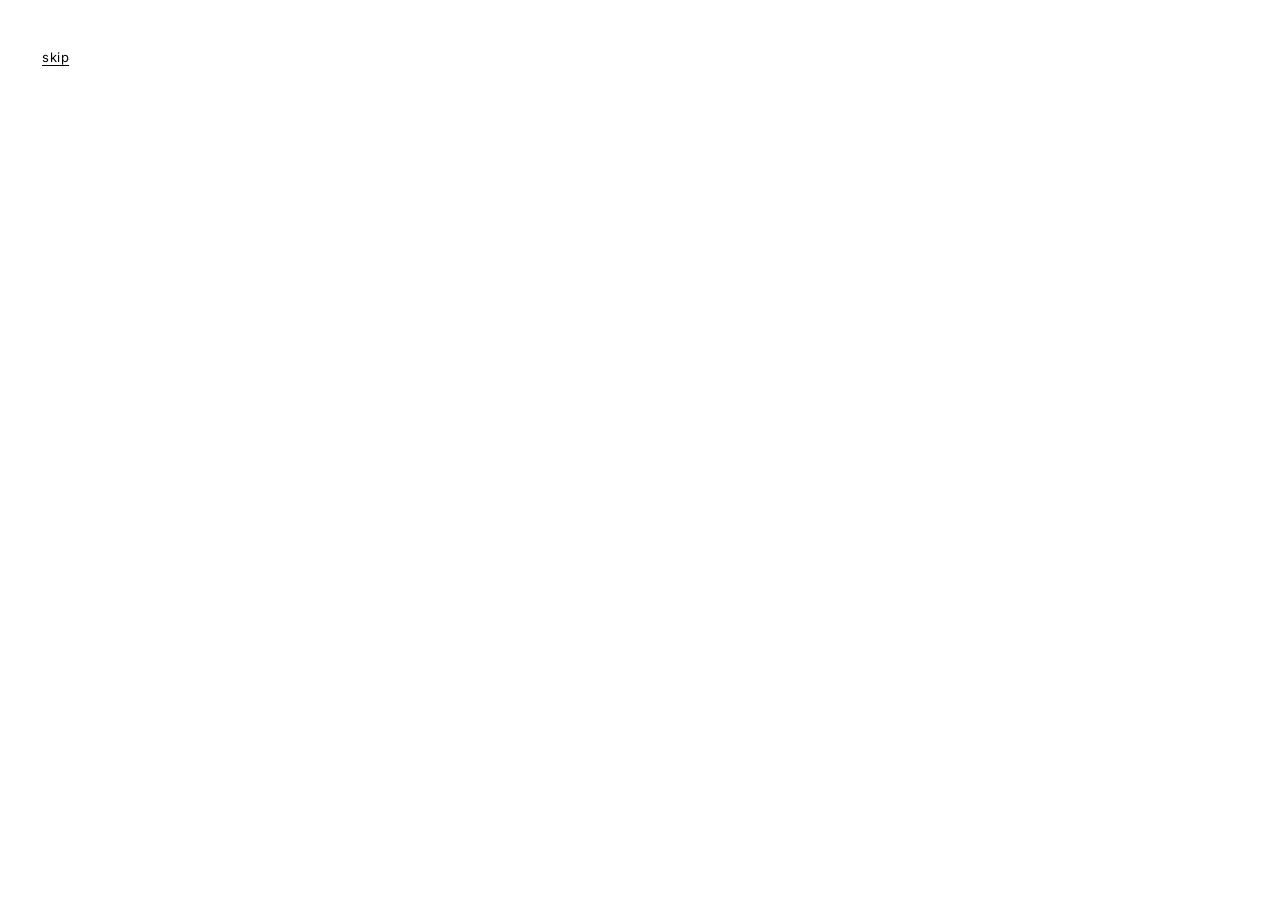
<file: index.html>
<!DOCTYPE html>
<html lang="ja">
<head>
  <meta charset="UTF-8">
  <meta name="viewport" content="width=device-width, initial-scale=1.0">
  <title>倫理　考査対策</title>
  <link rel="preconnect" href="https://fonts.googleapis.com">
  <link rel="preconnect" href="https://fonts.gstatic.com" crossorigin>
  <link href="https://fonts.googleapis.com/css2?family=BIZ+UDPGothic&family=Inter:wght@400;500&display=swap" rel="stylesheet">
  <link rel="stylesheet" href="css/style.css">
  <link rel="stylesheet" href="css/intro.css">
  <script>
    try {
      if (!sessionStorage.getItem("ethics-intro-seen")) {
        sessionStorage.setItem("ethics-intro-seen", "1");
        document.documentElement.classList.add("is-intro");
      }
    } catch (e) {}
  </script>
</head>
<body>
  <div class="intro" id="intro">
    <button type="button" class="intro-skip" id="intro-skip">skip</button>
    <canvas class="intro-clouds" id="intro-clouds" aria-hidden="true"></canvas>
    <div class="intro-line" aria-hidden="true">
      <span class="intro-glyph" id="intro-glyph"></span>
      <span class="intro-caret" id="intro-caret"></span>
    </div>
  </div>
  <div class="shell">
    <div class="bar">
      <a class="home g-logo-reveal" href="./" aria-label="最初の画面へ" data-page-transition="off">
        <img src="img/home.png" alt="" width="30" height="30">
      </a>
    </div>

    <main class="page">
      <header class="hero hero-home inner">
        <h1 class="g-clip-reveal">倫理　考査対策</h1>
      </header>

      <nav aria-label="考査">
        <ul class="nav-list">
          <li>
            <a
              class="nav-link inner"
              href="zenki-kimatu/"
              data-page-transition-mode="delayed"
              data-page-transition-before-exit="550"
              data-page-transition-after-exit="550"
            >
              <span class="nav-index g-clip-reveal">01</span>
              <span class="nav-name g-clip-reveal">前期期末考査</span>
            </a>
          </li>
          <li>
            <span class="nav-link inner is-disabled" aria-disabled="true">
              <span class="nav-index g-clip-reveal">02</span>
              <span class="nav-name g-clip-reveal">後期中間考査</span>
              <span class="nav-status g-clip-reveal">準備中</span>
            </span>
          </li>
          <li>
            <span class="nav-link inner is-disabled" aria-disabled="true">
              <span class="nav-index g-clip-reveal">03</span>
              <span class="nav-name g-clip-reveal">後期期末考査</span>
              <span class="nav-status g-clip-reveal">準備中</span>
            </span>
          </li>
        </ul>
      </nav>
    </main>
  </div>

  <script src="js/page-transition.js"></script>
  <script src="js/intro.js"></script>
</body>
</html>
</file>
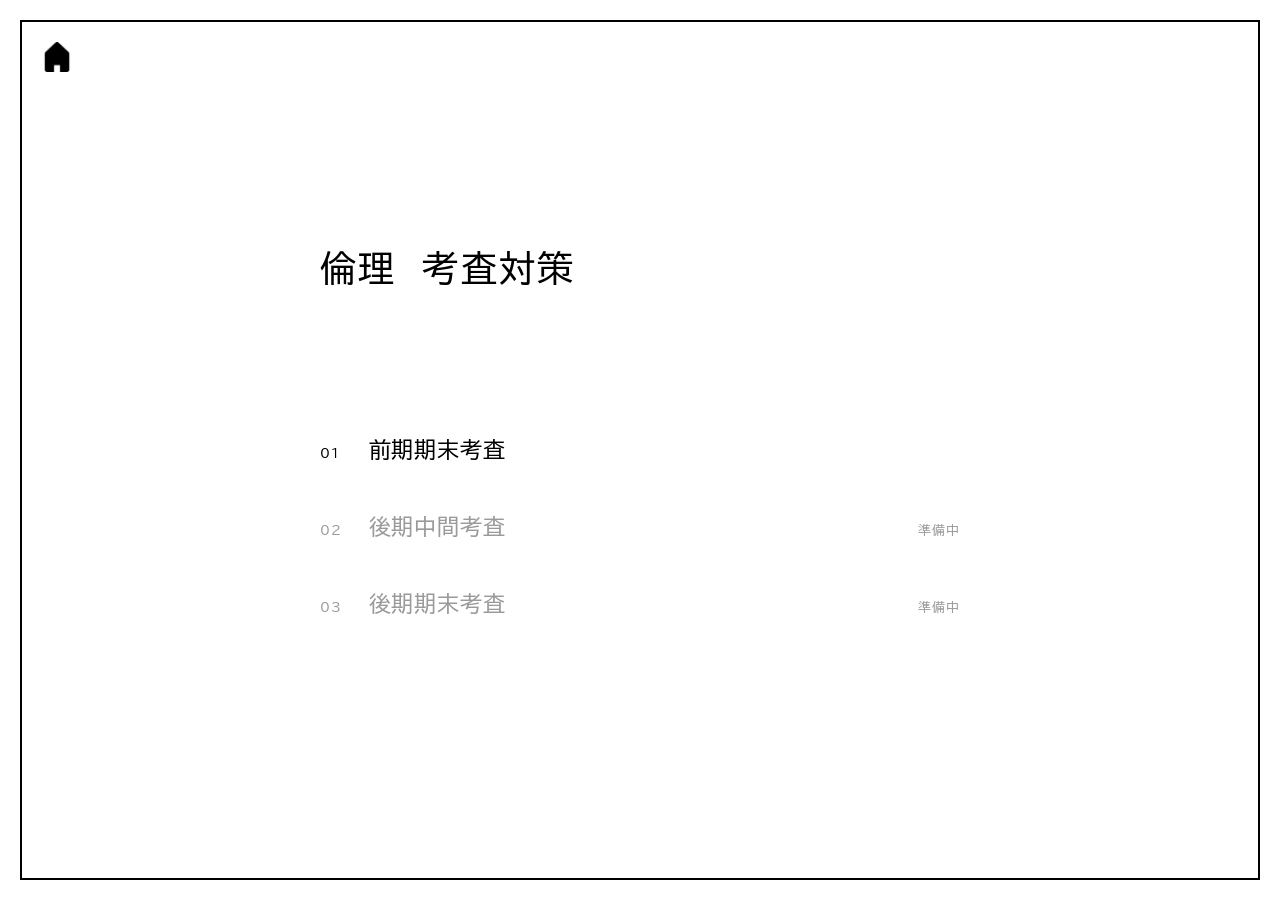
<file: legacy/index.html>
<!DOCTYPE html>
<html lang="ja">
<head>
  <meta charset="UTF-8">
  <meta name="viewport" content="width=device-width, initial-scale=1.0">
  <title>倫理　考査対策</title>
  <link rel="preconnect" href="https://fonts.googleapis.com">
  <link rel="preconnect" href="https://fonts.gstatic.com" crossorigin>
  <link href="https://fonts.googleapis.com/css2?family=BIZ+UDPGothic&display=swap" rel="stylesheet">
  <link rel="stylesheet" href="css/style.css">
</head>
<body>
  <div class="shell">
    <div class="bar">
      <a class="home" href="./" aria-label="最初の画面へ">
        <img src="img/home.png" alt="" width="30" height="30">
      </a>
    </div>

    <main class="page">
      <header class="hero hero-home inner">
        <h1>倫理　考査対策</h1>
      </header>

      <nav aria-label="考査">
        <ul class="nav-list">
          <li>
            <a class="nav-link inner" href="zenki-kimatu/">
              <span class="nav-index">01</span>
              <span class="nav-name">前期期末考査</span>
            </a>
          </li>
          <li>
            <span class="nav-link inner is-disabled" aria-disabled="true">
              <span class="nav-index">02</span>
              <span class="nav-name">後期中間考査</span>
              <span class="nav-status">準備中</span>
            </span>
          </li>
          <li>
            <span class="nav-link inner is-disabled" aria-disabled="true">
              <span class="nav-index">03</span>
              <span class="nav-name">後期期末考査</span>
              <span class="nav-status">準備中</span>
            </span>
          </li>
        </ul>
      </nav>
    </main>
  </div>
</body>
</html>
</file>
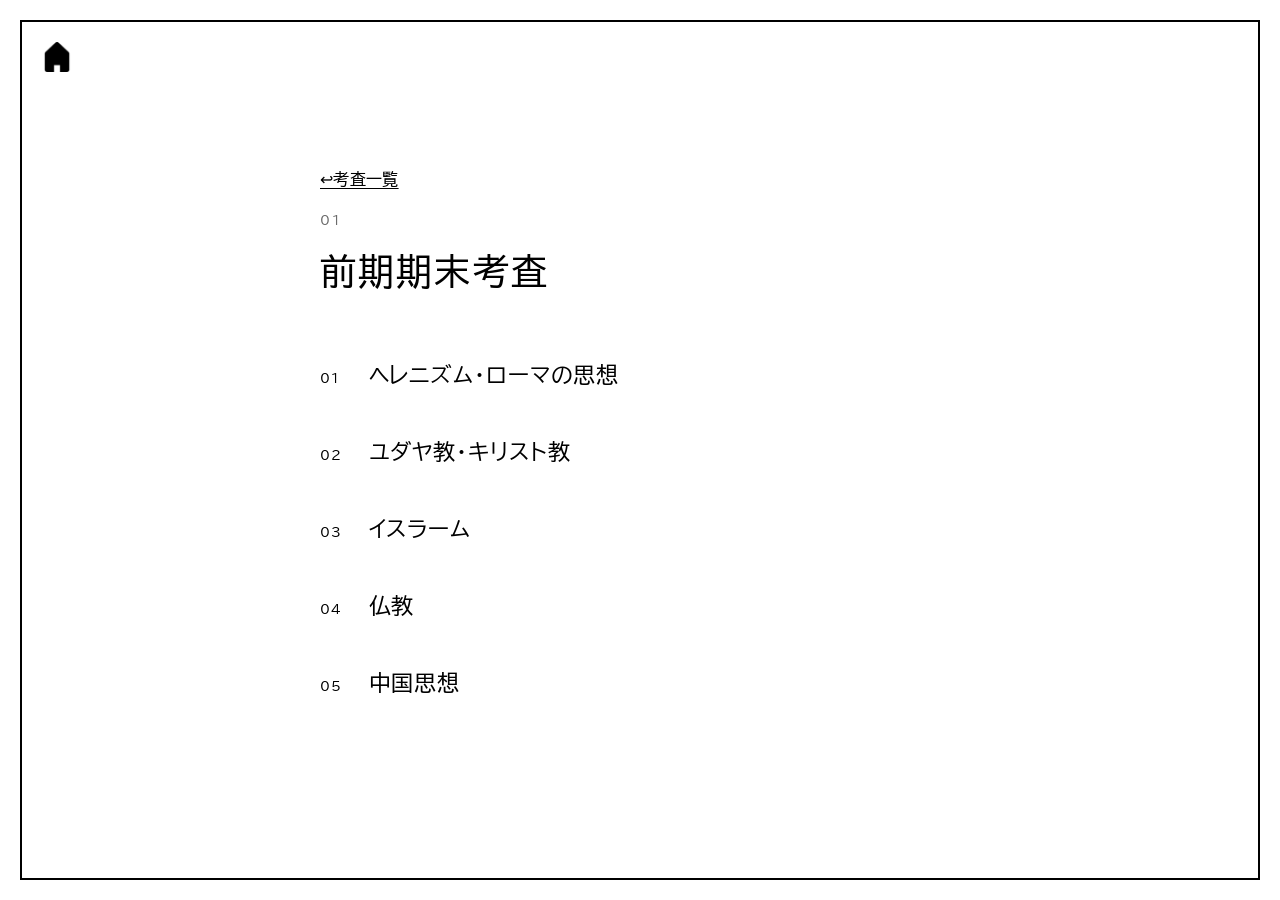
<file: zenki-kimatu/index.html>
<!DOCTYPE html>
<html lang="ja">
<head>
  <meta charset="UTF-8">
  <meta name="viewport" content="width=device-width, initial-scale=1.0">
  <title>前期期末考査　|　倫理　考査対策</title>
  <link rel="preconnect" href="https://fonts.googleapis.com">
  <link rel="preconnect" href="https://fonts.gstatic.com" crossorigin>
  <link href="https://fonts.googleapis.com/css2?family=BIZ+UDPGothic&family=Inter:wght@400;500&display=swap" rel="stylesheet">
  <link rel="stylesheet" href="../css/style.css">
</head>
<body>
  <div class="shell">
    <div class="bar">
      <a class="home g-logo-reveal" href="../index.html" aria-label="最初の画面へ" data-page-transition="off">
        <img src="../img/home.png" alt="" width="30" height="30">
      </a>
    </div>

    <main class="page">
      <header class="hero inner">
        <a class="back g-clip-reveal" href="../index.html" data-page-transition-mode="standard">↩︎考査一覧</a>
        <p class="kicker g-clip-reveal">01</p>
        <h1 class="g-clip-reveal">前期期末考査</h1>
      </header>

      <nav aria-label="単元">
        <ul class="nav-list">
          <li>
            <a
              class="nav-link inner"
              href="quiz.html?unit=hellenism"
              data-page-transition-mode="delayed"
              data-page-transition-before-exit="550"
              data-page-transition-after-exit="550"
            >
              <span class="nav-index g-clip-reveal">01</span>
              <span class="nav-name g-clip-reveal">ヘレニズム・ローマの思想</span>
            </a>
          </li>
          <li>
            <a
              class="nav-link inner"
              href="quiz.html?unit=judaism-christianity"
              data-page-transition-mode="delayed"
              data-page-transition-before-exit="550"
              data-page-transition-after-exit="550"
            >
              <span class="nav-index g-clip-reveal">02</span>
              <span class="nav-name g-clip-reveal">ユダヤ教・キリスト教</span>
            </a>
          </li>
          <li>
            <a
              class="nav-link inner"
              href="quiz.html?unit=islam"
              data-page-transition-mode="delayed"
              data-page-transition-before-exit="550"
              data-page-transition-after-exit="550"
            >
              <span class="nav-index g-clip-reveal">03</span>
              <span class="nav-name g-clip-reveal">イスラーム</span>
            </a>
          </li>
          <li>
            <a
              class="nav-link inner"
              href="quiz.html?unit=buddhism"
              data-page-transition-mode="delayed"
              data-page-transition-before-exit="550"
              data-page-transition-after-exit="550"
            >
              <span class="nav-index g-clip-reveal">04</span>
              <span class="nav-name g-clip-reveal">仏教</span>
            </a>
          </li>
          <li>
            <a
              class="nav-link inner"
              href="quiz.html?unit=chinese-thought"
              data-page-transition-mode="delayed"
              data-page-transition-before-exit="550"
              data-page-transition-after-exit="550"
            >
              <span class="nav-index g-clip-reveal">05</span>
              <span class="nav-name g-clip-reveal">中国思想</span>
            </a>
          </li>
        </ul>
      </nav>
    </main>
  </div>

  <script src="../js/page-transition.js"></script>
</body>
</html>
</file>
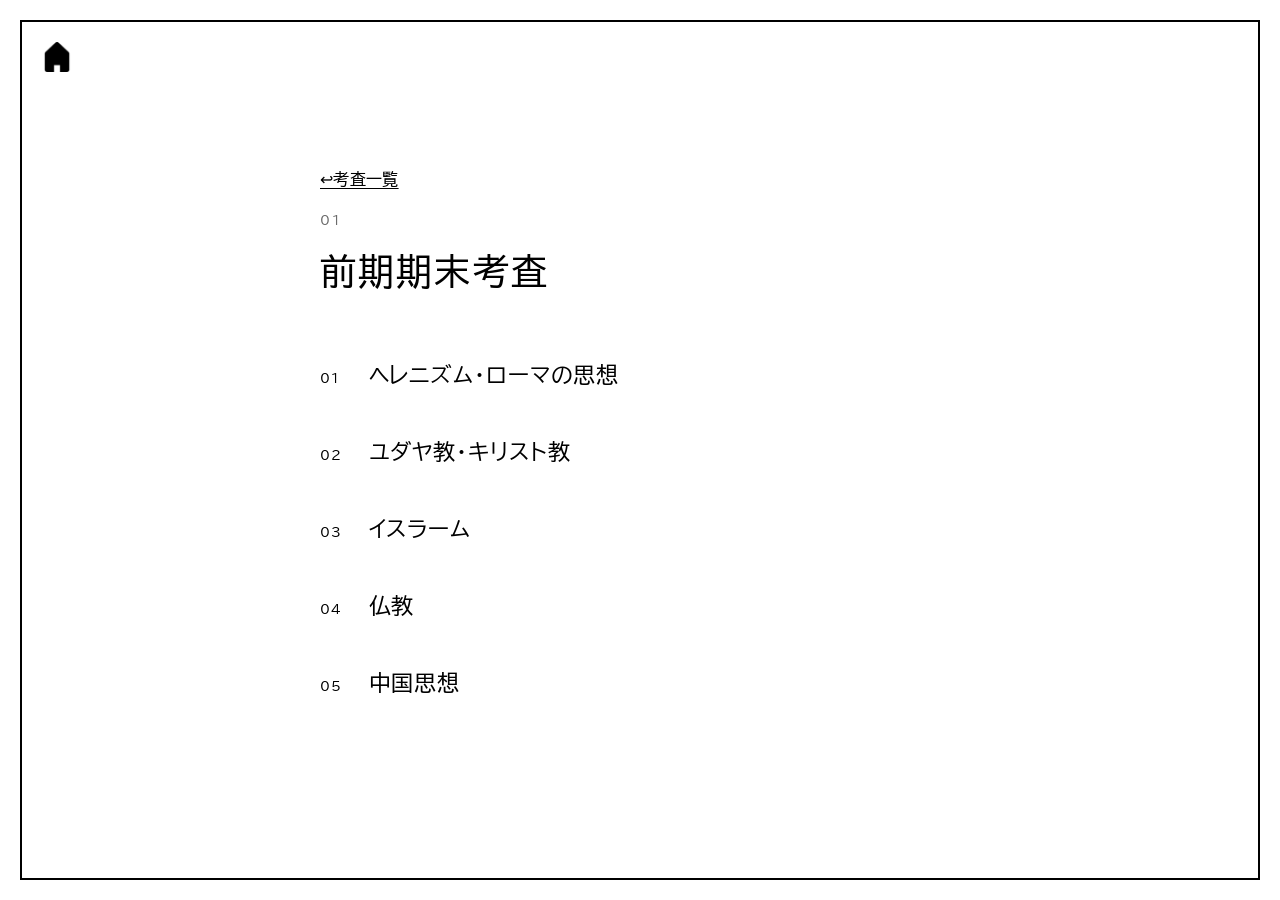
<file: legacy/zenki-kimatu/index.html>
<!DOCTYPE html>
<html lang="ja">
<head>
  <meta charset="UTF-8">
  <meta name="viewport" content="width=device-width, initial-scale=1.0">
  <title>前期期末考査　|　倫理　考査対策</title>
  <link rel="preconnect" href="https://fonts.googleapis.com">
  <link rel="preconnect" href="https://fonts.gstatic.com" crossorigin>
  <link href="https://fonts.googleapis.com/css2?family=BIZ+UDPGothic&display=swap" rel="stylesheet">
  <link rel="stylesheet" href="../css/style.css">
</head>
<body>
  <div class="shell">
    <div class="bar">
      <a class="home" href="../index.html" aria-label="最初の画面へ">
        <img src="../img/home.png" alt="" width="30" height="30">
      </a>
    </div>

    <main class="page">
      <header class="hero inner">
        <a class="back" href="../index.html">↩︎考査一覧</a>
        <p class="kicker">01</p>
        <h1>前期期末考査</h1>
      </header>

      <nav aria-label="単元">
        <ul class="nav-list">
          <li>
            <a class="nav-link inner" href="quiz.html?unit=hellenism">
              <span class="nav-index">01</span>
              <span class="nav-name">ヘレニズム・ローマの思想</span>
            </a>
          </li>
          <li>
            <a class="nav-link inner" href="quiz.html?unit=judaism-christianity">
              <span class="nav-index">02</span>
              <span class="nav-name">ユダヤ教・キリスト教</span>
            </a>
          </li>
          <li>
            <a class="nav-link inner" href="quiz.html?unit=islam">
              <span class="nav-index">03</span>
              <span class="nav-name">イスラーム</span>
            </a>
          </li>
          <li>
            <a class="nav-link inner" href="quiz.html?unit=buddhism">
              <span class="nav-index">04</span>
              <span class="nav-name">仏教</span>
            </a>
          </li>
          <li>
            <a class="nav-link inner" href="quiz.html?unit=chinese-thought">
              <span class="nav-index">05</span>
              <span class="nav-name">中国思想</span>
            </a>
          </li>
        </ul>
      </nav>
    </main>
  </div>
</body>
</html>
</file>
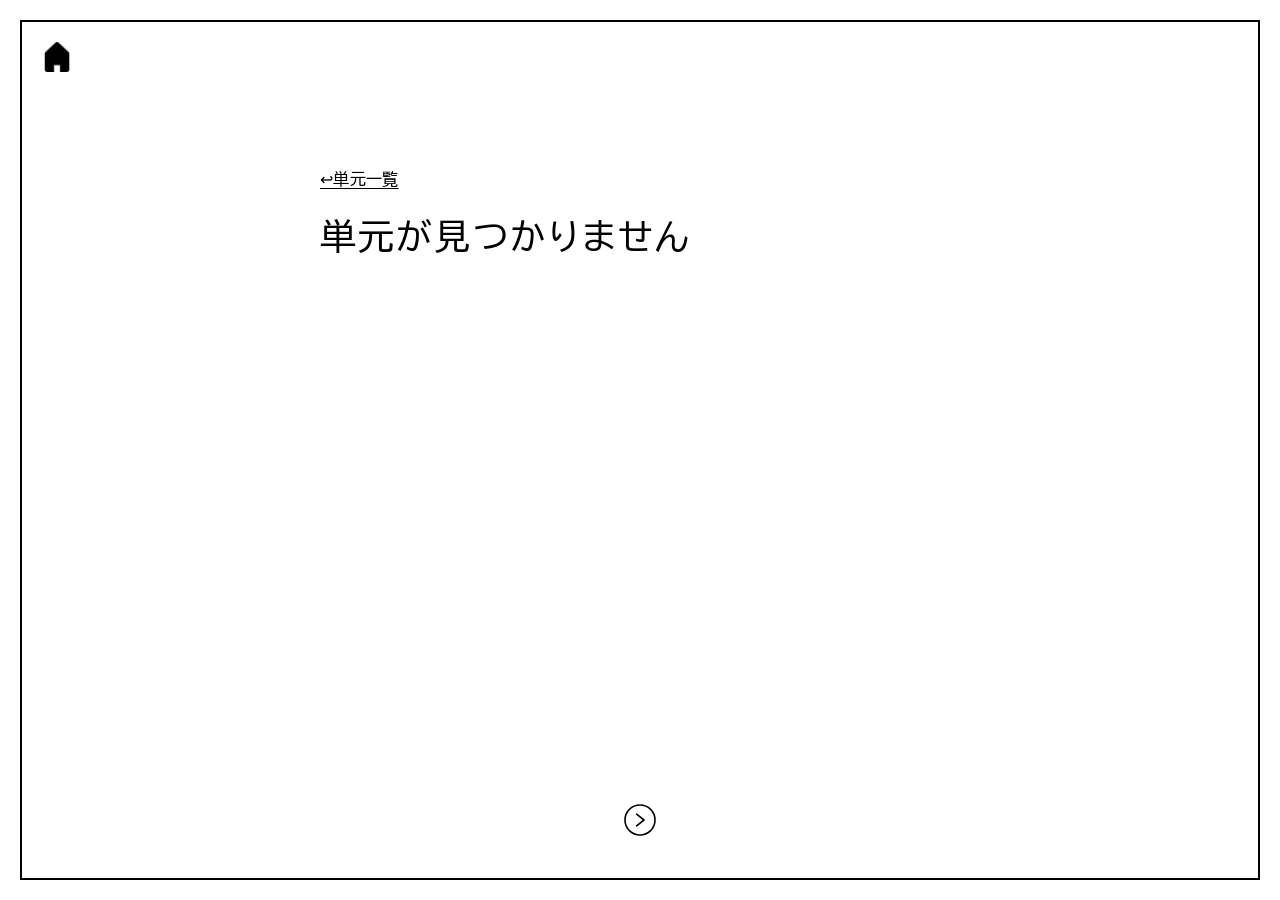
<file: zenki-kimatu/quiz.html>
<!DOCTYPE html>
<html lang="ja">
<head>
  <meta charset="UTF-8">
  <meta name="viewport" content="width=device-width, initial-scale=1.0">
  <title>倫理　考査対策</title>
  <link rel="preconnect" href="https://fonts.googleapis.com">
  <link rel="preconnect" href="https://fonts.gstatic.com" crossorigin>
  <link href="https://fonts.googleapis.com/css2?family=BIZ+UDPGothic&family=Inter:wght@400;500&display=swap" rel="stylesheet">
  <link rel="stylesheet" href="../css/style.css">
</head>
<body>
  <div class="shell">
    <div class="bar">
      <a class="home g-logo-reveal" href="../index.html" aria-label="最初の画面へ" data-page-transition="off">
        <img src="../img/home.png" alt="" width="30" height="30">
      </a>
    </div>

    <main class="page">
      <header class="hero inner">
        <a class="back g-clip-reveal" href="index.html" data-page-transition-mode="standard">↩︎単元一覧</a>
        <h1 id="unit-title" class="g-clip-reveal">倫理　考査対策</h1>
      </header>

      <div class="controls" id="controls" hidden>
        <div class="controls-inner inner">
          <button type="button" class="btn" id="show-all">解答を表示</button>
          <button type="button" class="btn" id="hide-all">解答を非表示</button>
        </div>
      </div>
      <div id="quiz"></div>
    </main>

    <aside id="js-next-navigation" class="next-nav">
      <div class="next-nav__wrap">
        <div class="next-nav__text-wrap">
          <span id="js-next-navigation__text" class="next-nav__text">Next</span>
          <span id="js-next-navigation__name" class="next-nav__name">単元一覧</span>
        </div>
        <div class="next-nav__icon-wrap g-logo-reveal">
          <a
            id="js-next-navigation__link"
            class="next-nav__link"
            href="index.html"
            data-page-transition-mode="delayed"
            data-page-transition-before-exit="550"
            data-page-transition-after-exit="550"
          >
            <img class="next-nav__icon" src="../img/next.svg" alt="" width="36" height="36">
          </a>
        </div>
      </div>
    </aside>
  </div>

  <script src="questions.js"></script>
  <script>
    (function () {
      const keys = ["A", "B"];
      const UNIT_ORDER = [
        "hellenism",
        "judaism-christianity",
        "islam",
        "buddhism",
        "chinese-thought"
      ];
      const unitId = new URLSearchParams(location.search).get("unit");
      var unit = typeof UNITS !== "undefined" ? UNITS[unitId] : null;
      const titleEl = document.getElementById("unit-title");
      const quizEl = document.getElementById("quiz");

      function setupNextNavigation() {
        const nextNameEl = document.getElementById("js-next-navigation__name");
        const nextLinkEl = document.getElementById("js-next-navigation__link");
        const nextIconEl = nextLinkEl && nextLinkEl.querySelector("img");
        if (!nextNameEl || !nextLinkEl) return;

        const idx = UNIT_ORDER.indexOf(unitId);
        var nextHref = "index.html";
        var nextName = "単元一覧";

        if (idx >= 0 && idx < UNIT_ORDER.length - 1) {
          const nextId = UNIT_ORDER[idx + 1];
          nextHref = "quiz.html?unit=" + nextId;
          nextName = UNITS[nextId].title;
        }

        nextNameEl.textContent = nextName;
        nextLinkEl.href = nextHref;
        if (nextIconEl) nextIconEl.alt = nextName + "へ";
      }

      if (!unit) {
        titleEl.textContent = "単元が見つかりません";
        document.title = "単元が見つかりません";
        document.getElementById("js-next-navigation").hidden = true;
        return;
      }

      setupNextNavigation();

      unit = shuffleChoices(unit);

      titleEl.textContent = unit.title;
      document.title = unit.title + "　|　倫理　考査対策";
      document.getElementById("controls").hidden = false;

      const selected = unit.questions.map(function (q) {
        return q.blanks.map(function () { return null; });
      });
      var revealed = false;

      function shuffleChoices(src) {
        var cloned = {
          title: src.title,
          questions: src.questions.map(function (q) {
            return {
              stem: q.stem,
              blanks: q.blanks.map(function (b) {
                return { choices: b.choices.slice(), correct: b.correct };
              })
            };
          })
        };
        var blanks = [];
        cloned.questions.forEach(function (q) {
          q.blanks.forEach(function (b) { blanks.push(b); });
        });
        var sides = randomSides(blanks.length);
        blanks.forEach(function (b, i) {
          if (b.correct !== sides[i]) {
            b.choices.reverse();
            b.correct = sides[i];
          }
        });
        return cloned;
      }

      function randomSides(n) {
        var fallback = null;
        for (var attempt = 0; attempt < 80; attempt++) {
          var sides = [];
          var last = null;
          var run = 0;
          for (var i = 0; i < n; i++) {
            var v = (run >= 3) ? 1 - last : (Math.random() < 0.5 ? 0 : 1);
            if (v === last) run += 1;
            else { last = v; run = 1; }
            sides.push(v);
          }
          var switches = 0;
          for (var j = 1; j < n; j++) {
            if (sides[j] !== sides[j - 1]) switches += 1;
          }
          fallback = sides;
          if (n < 4 || switches < n - 1) return sides;
        }
        return fallback;
      }

      function escapeHtml(str) {
        return String(str)
          .replace(/&/g, "&amp;")
          .replace(/</g, "&lt;")
          .replace(/>/g, "&gt;")
          .replace(/"/g, "&quot;");
      }

      function renderStem(q, qi) {
        var i = 0;
        return escapeHtml(q.stem).replace(/〔〕/g, function () {
          var bi = i++;
          var blank = q.blanks[bi];
          var pick = selected[qi][bi];
          if (pick === null && !revealed) {
            return '<span class="blank">〔　　〕</span>';
          }
          return '<span class="blank filled">〔 ' + escapeHtml(blank.choices[blank.correct]) + " 〕</span>";
        });
      }

      function renderChoices(q, qi) {
        return q.blanks.map(function (blank, bi) {
          var pick = selected[qi][bi];
          var answered = pick !== null;
          var ok = answered && pick === blank.correct;
          var showAnswer = answered || revealed;
          var label = q.blanks.length > 1
            ? '<span class="blank-label">' + (bi + 1) + "つ目</span>"
            : "";
          var buttons = blank.choices.map(function (choice, ci) {
            var cls = "choice";
            if (showAnswer) {
              if (ci === blank.correct) cls += " correct";
              else if (ci === pick) cls += " incorrect";
              else cls += " idle";
            }
            return (
              '<button type="button" class="' + cls + '"' +
              ' data-q="' + qi + '" data-b="' + bi + '" data-c="' + ci + '"' +
              (showAnswer ? " disabled" : "") +
              '><span class="key">' + keys[ci] + "</span> " + escapeHtml(choice) + "</button>"
            );
          }).join("");
          var feedback = "";
          if (answered) {
            feedback = ok
              ? '<p class="feedback ok">○正解</p>'
              : '<p class="feedback ng">×不正解</p>';
          }
          return '<div class="blank-block">' + label + '<div class="choices" role="group">' + buttons + "</div>" + feedback + "</div>";
        }).join("");
      }

      function render() {
        quizEl.innerHTML = unit.questions.map(function (q, qi) {
          var n = String(qi + 1).padStart(2, "0");
          return (
            '<article class="question">' +
              '<div class="inner question-inner">' +
                '<p class="q-num">' + n + "</p>" +
                '<p class="stem">' + renderStem(q, qi) + "</p>" +
                renderChoices(q, qi) +
              "</div>" +
            "</article>"
          );
        }).join("");
      }

      quizEl.addEventListener("click", function (event) {
        var btn = event.target.closest(".choice");
        if (!btn || btn.disabled) return;
        var qi = Number(btn.getAttribute("data-q"));
        var bi = Number(btn.getAttribute("data-b"));
        var ci = Number(btn.getAttribute("data-c"));
        if (selected[qi][bi] !== null || revealed) return;
        selected[qi][bi] = ci;
        render();
      });

      document.getElementById("show-all").addEventListener("click", function () {
        revealed = true;
        render();
      });

      document.getElementById("hide-all").addEventListener("click", function () {
        revealed = false;
        selected.forEach(function (row) {
          for (var i = 0; i < row.length; i++) row[i] = null;
        });
        render();
      });

      render();
    })();
  </script>
  <script src="../js/page-transition.js"></script>
  <script src="../js/typing-trigger.js"></script>
</body>
</html>
</file>
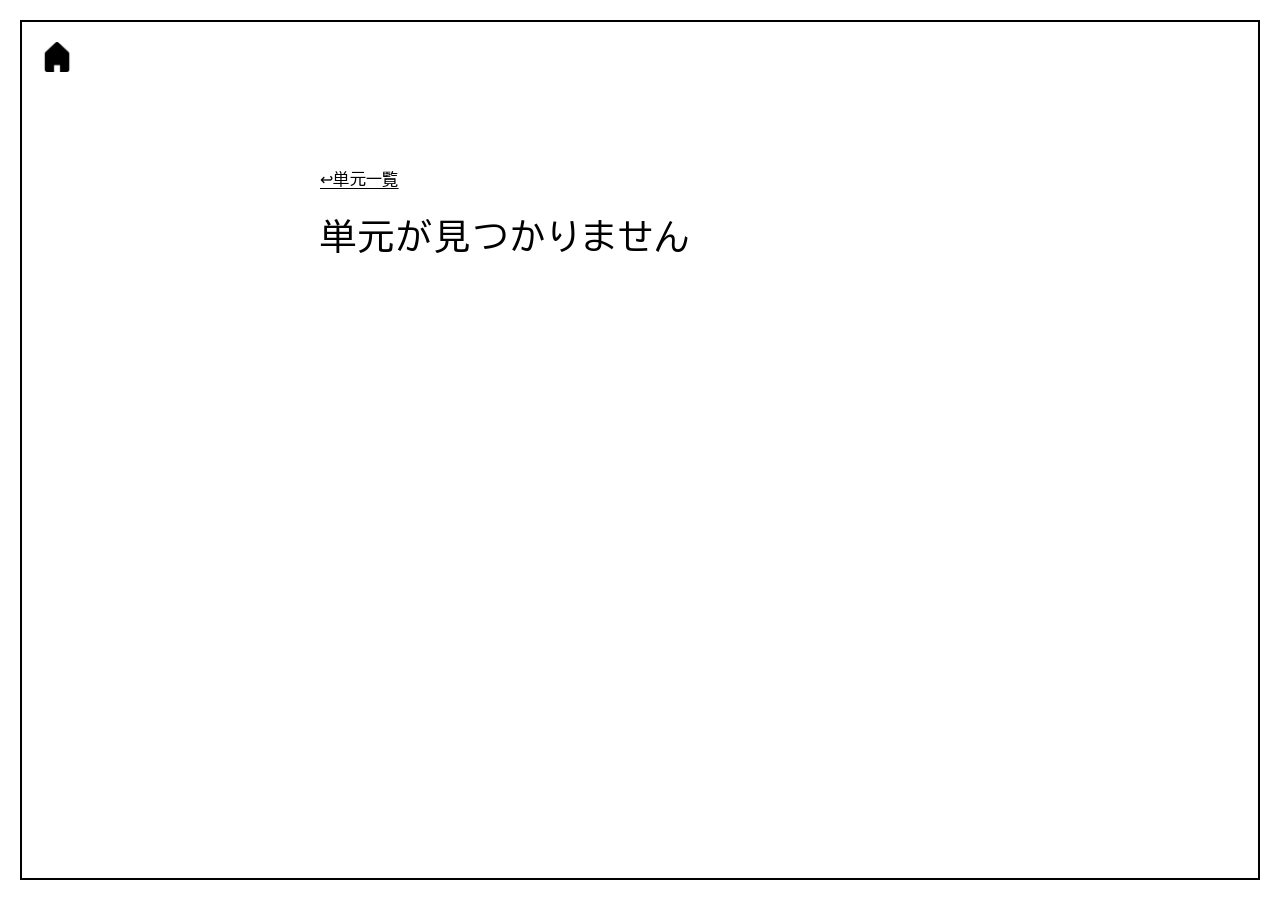
<file: legacy/zenki-kimatu/quiz.html>
<!DOCTYPE html>
<html lang="ja">
<head>
  <meta charset="UTF-8">
  <meta name="viewport" content="width=device-width, initial-scale=1.0">
  <title>倫理　考査対策</title>
  <link rel="preconnect" href="https://fonts.googleapis.com">
  <link rel="preconnect" href="https://fonts.gstatic.com" crossorigin>
  <link href="https://fonts.googleapis.com/css2?family=BIZ+UDPGothic&display=swap" rel="stylesheet">
  <link rel="stylesheet" href="../css/style.css">
</head>
<body>
  <div class="shell">
    <div class="bar">
      <a class="home" href="../index.html" aria-label="最初の画面へ">
        <img src="../img/home.png" alt="" width="30" height="30">
      </a>
    </div>

    <main class="page">
      <header class="hero inner">
        <a class="back" href="index.html">↩︎単元一覧</a>
        <h1 id="unit-title">倫理　考査対策</h1>
      </header>

      <div class="controls" id="controls" hidden>
        <div class="controls-inner inner">
          <button type="button" class="btn" id="show-all">回答を表示</button>
          <button type="button" class="btn" id="hide-all">回答を非表示</button>
        </div>
      </div>
      <div id="quiz"></div>
    </main>
  </div>

  <script src="questions.js"></script>
  <script>
    (function () {
      const keys = ["A", "B"];
      const unitId = new URLSearchParams(location.search).get("unit");
      var unit = typeof UNITS !== "undefined" ? UNITS[unitId] : null;
      const titleEl = document.getElementById("unit-title");
      const quizEl = document.getElementById("quiz");

      if (!unit) {
        titleEl.textContent = "単元が見つかりません";
        document.title = "単元が見つかりません";
        return;
      }

      unit = shuffleChoices(unit);

      titleEl.textContent = unit.title;
      document.title = unit.title + "　|　倫理　考査対策";
      document.getElementById("controls").hidden = false;

      const selected = unit.questions.map(function (q) {
        return q.blanks.map(function () { return null; });
      });
      var revealed = false;

      function shuffleChoices(src) {
        var cloned = {
          title: src.title,
          questions: src.questions.map(function (q) {
            return {
              stem: q.stem,
              blanks: q.blanks.map(function (b) {
                return { choices: b.choices.slice(), correct: b.correct };
              })
            };
          })
        };
        var blanks = [];
        cloned.questions.forEach(function (q) {
          q.blanks.forEach(function (b) { blanks.push(b); });
        });
        var sides = randomSides(blanks.length);
        blanks.forEach(function (b, i) {
          if (b.correct !== sides[i]) {
            b.choices.reverse();
            b.correct = sides[i];
          }
        });
        return cloned;
      }

      function randomSides(n) {
        var fallback = null;
        for (var attempt = 0; attempt < 80; attempt++) {
          var sides = [];
          var last = null;
          var run = 0;
          for (var i = 0; i < n; i++) {
            var v = (run >= 3) ? 1 - last : (Math.random() < 0.5 ? 0 : 1);
            if (v === last) run += 1;
            else { last = v; run = 1; }
            sides.push(v);
          }
          var switches = 0;
          for (var j = 1; j < n; j++) {
            if (sides[j] !== sides[j - 1]) switches += 1;
          }
          fallback = sides;
          if (n < 4 || switches < n - 1) return sides;
        }
        return fallback;
      }

      function escapeHtml(str) {
        return String(str)
          .replace(/&/g, "&amp;")
          .replace(/</g, "&lt;")
          .replace(/>/g, "&gt;")
          .replace(/"/g, "&quot;");
      }

      function renderStem(q, qi) {
        var i = 0;
        return escapeHtml(q.stem).replace(/〔〕/g, function () {
          var bi = i++;
          var blank = q.blanks[bi];
          var pick = selected[qi][bi];
          if (pick === null && !revealed) {
            return '<span class="blank">〔　　〕</span>';
          }
          return '<span class="blank filled">〔 ' + escapeHtml(blank.choices[blank.correct]) + " 〕</span>";
        });
      }

      function renderChoices(q, qi) {
        return q.blanks.map(function (blank, bi) {
          var pick = selected[qi][bi];
          var answered = pick !== null;
          var ok = answered && pick === blank.correct;
          var showAnswer = answered || revealed;
          var label = q.blanks.length > 1
            ? '<span class="blank-label">' + (bi + 1) + "つ目</span>"
            : "";
          var buttons = blank.choices.map(function (choice, ci) {
            var cls = "choice";
            if (showAnswer) {
              if (ci === blank.correct) cls += " correct";
              else if (ci === pick) cls += " incorrect";
              else cls += " idle";
            }
            return (
              '<button type="button" class="' + cls + '"' +
              ' data-q="' + qi + '" data-b="' + bi + '" data-c="' + ci + '"' +
              (showAnswer ? " disabled" : "") +
              '><span class="key">' + keys[ci] + "</span> " + escapeHtml(choice) + "</button>"
            );
          }).join("");
          var feedback = "";
          if (answered) {
            feedback = ok
              ? '<p class="feedback ok">○正解</p>'
              : '<p class="feedback ng">×不正解</p>';
          }
          return '<div class="blank-block">' + label + '<div class="choices" role="group">' + buttons + "</div>" + feedback + "</div>";
        }).join("");
      }

      function render() {
        quizEl.innerHTML = unit.questions.map(function (q, qi) {
          var n = String(qi + 1).padStart(2, "0");
          return (
            '<article class="question">' +
              '<div class="inner question-inner">' +
                '<p class="q-num">' + n + "</p>" +
                '<p class="stem">' + renderStem(q, qi) + "</p>" +
                renderChoices(q, qi) +
              "</div>" +
            "</article>"
          );
        }).join("");
      }

      quizEl.addEventListener("click", function (event) {
        var btn = event.target.closest(".choice");
        if (!btn || btn.disabled) return;
        var qi = Number(btn.getAttribute("data-q"));
        var bi = Number(btn.getAttribute("data-b"));
        var ci = Number(btn.getAttribute("data-c"));
        if (selected[qi][bi] !== null || revealed) return;
        selected[qi][bi] = ci;
        render();
      });

      document.getElementById("show-all").addEventListener("click", function () {
        revealed = true;
        render();
      });

      document.getElementById("hide-all").addEventListener("click", function () {
        revealed = false;
        selected.forEach(function (row) {
          for (var i = 0; i < row.length; i++) row[i] = null;
        });
        render();
      });

      render();
    })();
  </script>
</body>
</html>
</file>
<file: css/style.css>
:root {
  --paper: #fff;
  --ink: #000;
  --mute: #6b6b6b;
  --faint: #9a9a9a;
  --error: #c80000;
  --ok: #1f7a3a;
  --frame-inset: 10px;
  --frame-line: 2px;
  /* 内部罫線。外枠まで出すときは 2px にする */
  --rule: 0px;
  --pad-x: 32px;
  --pad-y: 28px;
  --home-size: 30px;
  --home-inset: 16px;
  --page-transition-duration: 500ms;
  --page-delay-duration: 500ms;
  --ease-out-quart: cubic-bezier(0.25, 1, 0.5, 1);
  --f-en: "Inter", "BIZ UDPGothic", sans-serif;
}

@media (min-width: 768px) {
  :root {
    --frame-inset: 20px;
    --pad-x: 40px;
    --pad-y: 40px;
    --home-inset: 20px;
  }
}

@media (max-width: 480px) {
  :root {
    --pad-y: 24px;
  }

  .bar {
    font-size: 12px;
    letter-spacing: 0.02em;
    gap: 8px;
  }
}

*,
*::before,
*::after {
  box-sizing: border-box;
  margin: 0;
  padding: 0;
}

html {
  -webkit-text-size-adjust: 100%;
  text-size-adjust: 100%;
  color-scheme: light only;
}

html,
body {
  height: 100%;
}

body {
  font-family: "BIZ UDPGothic", "Hiragino Sans", "Hiragino Kaku Gothic ProN", "Noto Sans JP", sans-serif;
  font-weight: 400;
  font-feature-settings: "palt" 1;
  background: var(--paper);
  color: var(--ink);
  line-height: 1.75;
  font-size: 15px;
  overflow: hidden;
}

a {
  color: inherit;
  text-underline-offset: 3px;
}

a:hover {
  text-decoration: none;
}

button {
  font-family: inherit;
  color: inherit;
  background: none;
  border: none;
  cursor: pointer;
}

/* 画面いっぱいに近い黒枠。中だけがスクロールする */
.shell {
  position: fixed;
  inset: var(--frame-inset);
  border: var(--frame-line) solid var(--ink);
  background: var(--paper);
  overflow-x: hidden;
  overflow-y: auto;
  display: flex;
  flex-direction: column;
  min-height: 0;
}

.bar {
  position: sticky;
  top: 0;
  z-index: 6;
  display: flex;
  align-items: center;
  justify-content: flex-end;
  gap: 12px;
  min-height: calc(var(--home-inset) * 2 + var(--home-size));
  padding: var(--home-inset);
  border-bottom: var(--rule) solid var(--ink);
  background: var(--paper);
  font-size: 13px;
  letter-spacing: 0.04em;
  flex-shrink: 0;
}

.bar a {
  text-decoration: none;
  white-space: nowrap;
}

.bar a:hover:not(.home) {
  text-decoration: underline;
  text-underline-offset: 3px;
}

.home {
  position: fixed;
  top: calc(var(--frame-inset) + var(--frame-line) + var(--home-inset));
  left: calc(var(--frame-inset) + var(--frame-line) + var(--home-inset));
  z-index: 8;
  display: flex;
  align-items: center;
  color: var(--ink);
}

.bar a.home:hover {
  text-decoration: none;
  opacity: 0.4;
}

.home img {
  display: block;
  width: var(--home-size);
  height: var(--home-size);
}

.page {
  flex: 1;
  width: 100%;
  padding-bottom: 64px;
}

.page:has(+ .next-nav) {
  padding-bottom: calc(64px / 3);
}

.inner {
  width: 100%;
  max-width: 720px;
  margin: 0 auto;
  padding-left: var(--pad-x);
  padding-right: var(--pad-x);
}

.hero {
  padding-top: clamp(32px, 8vh, 88px);
  padding-bottom: 40px;
}

.hero.inner {
  padding-top: clamp(32px, 8vh, 88px);
  padding-bottom: 40px;
}

.hero-home {
  min-height: min(42vh, 320px);
  display: flex;
  flex-direction: column;
  justify-content: center;
}

@media (max-width: 767px) {
  .hero {
    padding-top: clamp(21px, 5.3vh, 59px);
    padding-bottom: 27px;
  }

  .hero.inner {
    padding-top: clamp(21px, 5.3vh, 59px);
    padding-bottom: 27px;
  }

  .hero-home {
    min-height: min(28vh, 213px);
  }
}

.kicker {
  font-size: 13px;
  letter-spacing: 0.12em;
  color: var(--mute);
  margin-bottom: 12px;
}

h1 {
  font-size: clamp(26px, 4vw, 36px);
  font-weight: 400;
  line-height: 1.45;
  letter-spacing: 0.06em;
}

.lead {
  margin-top: 12px;
  font-size: 15px;
  color: var(--mute);
  line-height: 1.8;
}

.back {
  display: inline-block;
  font-size: 16px;
  line-height: 1.9;
  letter-spacing: 0.02em;
  text-decoration: underline;
  text-underline-offset: 3px;
  margin-bottom: 16px;
  color: var(--ink);
}

.back:hover {
  text-decoration: underline;
  opacity: 0.4;
}

.nav-list {
  list-style: none;
  border-top: var(--rule) solid var(--ink);
}

.nav-list li {
  border-bottom: var(--rule) solid var(--ink);
}

.nav-link {
  display: flex;
  align-items: baseline;
  gap: 20px;
  padding-top: 22px;
  padding-bottom: 22px;
  text-decoration: none;
}

.nav-link:hover .nav-name {
  text-decoration: underline;
  text-underline-offset: 4px;
}

.nav-link:focus-visible {
  outline: 2px solid var(--ink);
  outline-offset: -2px;
  background: var(--ink);
  color: var(--paper);
}

.nav-link.is-disabled {
  color: var(--faint);
  pointer-events: none;
}

.nav-index {
  flex-shrink: 0;
  width: 2.2em;
  font-size: 13px;
  letter-spacing: 0.08em;
  font-variant-numeric: tabular-nums;
}

.nav-name {
  flex: 1;
  font-size: clamp(16px, 2vw, 22px);
  letter-spacing: 0.04em;
  line-height: 1.5;
}

.nav-status {
  font-size: 13px;
  letter-spacing: 0.08em;
}

.controls {
  position: sticky;
  top: calc(var(--home-inset) * 2 + var(--home-size));
  z-index: 4;
  background: var(--paper);
  border-bottom: var(--rule) solid var(--ink);
  margin-bottom: 8px;
}

.controls-inner {
  display: flex;
  flex-wrap: wrap;
  gap: 8px;
  padding-top: 12px;
  padding-bottom: 12px;
}

.controls[hidden] {
  display: none;
}

.btn {
  display: inline-flex;
  align-items: center;
  justify-content: center;
  min-height: 44px;
  padding: 8px 18px;
  border: var(--frame-line) solid var(--ink);
  font-size: 14px;
  letter-spacing: 0.06em;
  text-decoration: none;
  background: var(--ink);
  color: var(--paper);
  -webkit-tap-highlight-color: transparent;
}

.btn:focus-visible {
  outline: none;
}

@media (hover: hover) and (pointer: fine) {
  .btn:hover {
    background: var(--paper);
    color: var(--ink);
  }
}

.question {
  padding: 28px 0;
  border-bottom: var(--rule) solid var(--ink);
}

.question-inner {
  padding-top: 0;
  padding-bottom: 0;
}

.question:last-child {
  border-bottom: none;
}

.q-num {
  font-size: 12px;
  letter-spacing: 0.14em;
  color: var(--mute);
  margin-bottom: 10px;
  font-variant-numeric: tabular-nums;
}

.stem {
  font-size: 16px;
  line-height: 1.9;
  letter-spacing: 0.02em;
}

.blank {
  color: var(--faint);
  letter-spacing: 0.12em;
}

.blank.filled {
  color: var(--ink);
  letter-spacing: 0.04em;
  border-bottom: 1px solid var(--ink);
}

.blank-block + .blank-block {
  margin-top: 16px;
}

.blank-label {
  display: block;
  font-size: 12px;
  letter-spacing: 0.1em;
  color: var(--mute);
  margin: 16px 0 8px;
}

.choices {
  display: flex;
  flex-wrap: wrap;
  gap: 8px;
  margin-top: 16px;
}

.choice {
  flex: 1 1 140px;
  min-height: 48px;
  padding: 10px 14px;
  border: var(--frame-line) solid var(--ink);
  font-size: 15px;
  letter-spacing: 0.04em;
  text-align: left;
  background: var(--paper);
}

.choice:hover:not(:disabled),
.choice:focus-visible:not(:disabled) {
  background: var(--ink);
  color: var(--paper);
  outline: none;
}

.choice .key {
  color: var(--mute);
  margin-right: 0.45em;
  font-size: 12px;
  letter-spacing: 0.08em;
}

.choice:hover:not(:disabled) .key,
.choice:focus-visible:not(:disabled) .key {
  color: var(--paper);
}

.choice.correct,
.choice.correct:hover {
  border-color: var(--ok);
  color: var(--ok);
  background: var(--paper);
}

.choice.correct .key {
  color: var(--ok);
}

.choice.incorrect,
.choice.incorrect:hover {
  border-color: var(--error);
  color: var(--error);
  background: var(--paper);
}

.choice.incorrect .key {
  color: var(--error);
}

.choice.idle {
  opacity: 0.35;
}

.choice:disabled {
  cursor: default;
}

.feedback {
  margin-top: 10px;
  font-size: 13px;
  letter-spacing: 0.1em;
  font-weight: 700;
}

.feedback.ok {
  color: var(--ok);
}

.feedback.ng {
  color: var(--error);
}

/* --- typography.or.jp 風 ページ遷移・登場演出 --- */

:is(
  .g-clip-reveal,
  .shell .hero :is(h1, .kicker, a.back),
  .shell .nav-index,
  .shell .nav-name,
  .shell .nav-status,
  .shell .q-num,
  .shell .stem,
  .shell .blank-label,
  .shell .choice,
  .shell .feedback,
  .shell .btn,
  .shell .next-nav__wrap
) {
  will-change: clip-path;
  backface-visibility: hidden;
  clip-path: inset(0 100% 0 0);
  transition:
    clip-path var(--page-transition-duration) var(--ease-out-quart),
    opacity var(--page-transition-duration) var(--ease-out-quart);
}

.is-transitioned :is(
  .g-clip-reveal,
  .shell .hero :is(h1, .kicker, a.back),
  .shell .nav-index,
  .shell .nav-name,
  .shell .nav-status,
  .shell .q-num,
  .shell .stem,
  .shell .blank-label,
  .shell .choice,
  .shell .feedback,
  .shell .btn,
  .shell .next-nav__wrap
) {
  clip-path: inset(0);
}

.g-rise-fade {
  position: relative;
  top: -20px;
  opacity: 0;
  transition:
    top var(--page-transition-duration) var(--ease-out-quart),
    opacity var(--page-transition-duration) var(--ease-out-quart);
}

.is-transitioned .g-rise-fade {
  top: 0;
  opacity: 1;
}

.g-logo-reveal {
  overflow: visible;
  -webkit-mask-image: radial-gradient(black 42%, transparent 62%);
  mask-image: radial-gradient(black 42%, transparent 62%);
  -webkit-mask-position: 100% 618%;
  mask-position: 100% 618%;
  -webkit-mask-size: 300% 500%;
  mask-size: 300% 500%;
  transition: -webkit-mask-position 0.5s, mask-position 0.5s;
}

.is-transitioned .g-logo-reveal {
  -webkit-mask-position: 50% 550%;
  mask-position: 50% 550%;
}

html:not(.is-transitioned) :is(
  .g-clip-reveal,
  .shell .hero :is(h1, .kicker, a.back),
  .shell .nav-index,
  .shell .nav-name,
  .shell .nav-status,
  .shell .q-num,
  .shell .stem,
  .shell .blank-label,
  .shell .choice,
  .shell .feedback,
  .shell .btn,
  .shell .next-nav__wrap,
  .g-logo-reveal
) {
  transition-delay: 0s;
}

html.is-delay .shell {
  pointer-events: none;
}

.next-nav {
  display: flex;
  align-items: center;
  justify-content: center;
  min-height: min(20vh, 160px);
  padding: calc(64px / 3) var(--pad-x) calc(80px / 3);
  border-top: var(--rule) solid var(--ink);
}

.next-nav__wrap {
  display: flex;
  flex-direction: column;
  align-items: center;
  gap: 40px;
  width: 100%;
  max-width: 720px;
}

.next-nav__text-wrap {
  position: relative;
  width: 100%;
  min-height: 1.2em;
}

.next-nav__text,
.next-nav__name {
  position: absolute;
  top: 0;
  left: 50%;
  width: 100%;
  transform: translateX(-50%);
  text-align: center;
  font-family: var(--f-en);
  font-size: clamp(18px, 3vw, 24px);
  line-height: 1;
  letter-spacing: 0.08em;
}

.next-nav__name {
  font-family: "BIZ UDPGothic", sans-serif;
  font-size: clamp(16px, 2.5vw, 20px);
  letter-spacing: 0.06em;
}

.next-nav__link {
  display: inline-flex;
  align-items: center;
  justify-content: center;
  text-decoration: none;
  color: inherit;
}

.next-nav__link:hover {
  opacity: 0.5;
}

.next-nav__icon {
  display: block;
  width: calc(var(--home-size) * 1.2);
  height: calc(var(--home-size) * 1.2);
}

.is-next-navigation-end .next-nav__text-wrap {
  opacity: 0;
  transition: opacity 0.4s;
}

.is-next-navigation-end .next-nav__icon-wrap {
  filter: blur(8px);
  opacity: 0;
  transition: filter 0.4s, opacity 0.4s;
}

@media (prefers-reduced-motion: reduce) {
  :is(
    .g-clip-reveal,
    .shell .hero :is(h1, .kicker, a.back),
    .shell .nav-index,
    .shell .nav-name,
    .shell .nav-status,
    .shell .q-num,
    .shell .stem,
    .shell .blank-label,
    .shell .choice,
    .shell .feedback,
    .shell .btn,
    .shell .next-nav__wrap
  ),
  .g-rise-fade,
  .g-logo-reveal,
  .next-nav__text-wrap,
  .next-nav__icon-wrap {
    transition: none !important;
    clip-path: none !important;
    opacity: 1 !important;
    top: 0 !important;
    filter: none !important;
    -webkit-mask-image: none !important;
    mask-image: none !important;
  }

  html.isLoaded :is(
    .g-clip-reveal,
    .shell .hero :is(h1, .kicker, a.back),
    .shell .nav-index,
    .shell .nav-name,
    .shell .nav-status,
    .shell .q-num,
    .shell .stem,
    .shell .blank-label,
    .shell .choice,
    .shell .feedback,
    .shell .btn,
    .shell .next-nav__wrap
  ) {
    clip-path: inset(0);
  }
}
</file>
<file: css/intro.css>
@font-face {
  font-family: "機械彫刻用標準書体";
  src: url("../fonts/KikaiChokoku.woff2") format("woff2");
  font-weight: 400;
  font-style: normal;
  font-display: swap;
}

@font-face {
  font-family: "鉄瓶ゴシック";
  src: url("../fonts/TetsubinGothic.woff2") format("woff2");
  font-weight: 400;
  font-style: normal;
  font-display: swap;
}

.intro {
  display: none;
  position: fixed;
  inset: 0;
  z-index: 30;
  place-items: center;
  background: var(--paper);
  color: var(--ink);
  touch-action: manipulation;
  user-select: none;
  -webkit-user-select: none;
  opacity: 1;
}

html.is-intro .intro {
  display: grid;
}

html.is-intro,
html.is-intro body {
  overflow: hidden;
}

html.is-intro .shell {
  opacity: 0;
  pointer-events: none;
}

html.is-intro-leaving .intro {
  opacity: 0;
  transition: opacity 2s ease;
}

html.is-intro-leaving .shell {
  opacity: 1;
  pointer-events: auto;
  transition: opacity 2s ease;
}

.intro-skip {
  position: fixed;
  top: calc(var(--frame-inset) + var(--frame-line) + var(--home-inset));
  left: calc(var(--frame-inset) + var(--frame-line) + var(--home-inset));
  z-index: 32;
  display: flex;
  align-items: center;
  min-height: var(--home-size);
  font-family: var(--f-en);
  font-size: 13px;
  letter-spacing: 0.04em;
  line-height: 1;
  color: var(--ink);
  text-decoration: underline;
  text-underline-offset: 3px;
}

.intro-skip:hover {
  opacity: 0.4;
}

.intro-clouds {
  position: absolute;
  inset: 0;
  width: 100%;
  height: 100%;
  pointer-events: none;
}

.intro-line {
  position: relative;
  z-index: 1;
  display: flex;
  align-items: center;
  justify-content: center;
  font-size: clamp(7.5rem, 42vw, 12.5rem);
  line-height: 1;
}

.intro-glyph {
  display: inline-block;
  min-width: 0;
  text-align: center;
  font-weight: 400;
  font-style: normal;
}

.intro-glyph:not(:empty) {
  min-width: 0.62em;
}

.intro-glyph.is-question {
  font-family: "機械彫刻用標準書体", "Hiragino Sans", sans-serif;
}

.intro-glyph.is-bang {
  font-family: "鉄瓶ゴシック", "Hiragino Sans", sans-serif;
}

.intro-glyph.is-typed {
  animation: intro-typed 160ms cubic-bezier(0.2, 0.8, 0.2, 1);
}

.intro-glyph.is-hidden {
  visibility: hidden;
}

.intro-caret {
  --intro-caret-w: max(1.5px, 0.019em);
  display: block;
  flex: 0 0 var(--intro-caret-w);
  width: var(--intro-caret-w);
  height: 0.86em;
  margin-left: 0.08em;
  background: var(--ink);
  border-radius: 1px;
  opacity: 0;
}

.intro-caret.is-on {
  opacity: 1;
}

.intro-caret.is-gone {
  opacity: 0;
  width: 0;
  flex-basis: 0;
  margin-left: 0;
  overflow: hidden;
}

@keyframes intro-typed {
  from {
    transform: translateY(0.04em);
    opacity: 0.35;
  }
  to {
    transform: none;
    opacity: 1;
  }
}

@media (prefers-reduced-motion: reduce) {
  .intro-glyph.is-typed,
  html.is-intro-leaving .intro,
  html.is-intro-leaving .shell {
    animation: none;
    transition: none;
  }
}
</file>
<file: legacy/css/style.css>
:root {
  --paper: #fff;
  --ink: #000;
  --mute: #6b6b6b;
  --faint: #9a9a9a;
  --error: #c80000;
  --ok: #1f7a3a;
  --frame-inset: 10px;
  --frame-line: 2px;
  /* 内部罫線。外枠まで出すときは 2px にする */
  --rule: 0px;
  --pad-x: 32px;
  --pad-y: 28px;
  --home-size: 30px;
  --home-inset: 16px;
}

@media (min-width: 768px) {
  :root {
    --frame-inset: 20px;
    --pad-x: 40px;
    --pad-y: 40px;
    --home-inset: 20px;
  }
}

@media (max-width: 480px) {
  :root {
    --pad-y: 24px;
  }

  .bar {
    font-size: 12px;
    letter-spacing: 0.02em;
    gap: 8px;
  }
}

*,
*::before,
*::after {
  box-sizing: border-box;
  margin: 0;
  padding: 0;
}

html {
  -webkit-text-size-adjust: 100%;
  text-size-adjust: 100%;
  color-scheme: light only;
}

html,
body {
  height: 100%;
}

body {
  font-family: "BIZ UDPGothic", "Hiragino Sans", "Hiragino Kaku Gothic ProN", "Noto Sans JP", sans-serif;
  font-weight: 400;
  font-feature-settings: "palt" 1;
  background: var(--paper);
  color: var(--ink);
  line-height: 1.75;
  font-size: 15px;
  overflow: hidden;
}

a {
  color: inherit;
  text-underline-offset: 3px;
}

a:hover {
  text-decoration: none;
}

button {
  font-family: inherit;
  color: inherit;
  background: none;
  border: none;
  cursor: pointer;
}

/* 画面いっぱいに近い黒枠。中だけがスクロールする */
.shell {
  position: fixed;
  inset: var(--frame-inset);
  border: var(--frame-line) solid var(--ink);
  background: var(--paper);
  overflow-x: hidden;
  overflow-y: auto;
  display: flex;
  flex-direction: column;
  min-height: 0;
}

.bar {
  position: sticky;
  top: 0;
  z-index: 6;
  display: flex;
  align-items: center;
  justify-content: flex-end;
  gap: 12px;
  min-height: calc(var(--home-inset) * 2 + var(--home-size));
  padding: var(--home-inset);
  border-bottom: var(--rule) solid var(--ink);
  background: var(--paper);
  font-size: 13px;
  letter-spacing: 0.04em;
  flex-shrink: 0;
}

.bar a {
  text-decoration: none;
  white-space: nowrap;
}

.bar a:hover:not(.home) {
  text-decoration: underline;
  text-underline-offset: 3px;
}

.home {
  position: fixed;
  top: calc(var(--frame-inset) + var(--frame-line) + var(--home-inset));
  left: calc(var(--frame-inset) + var(--frame-line) + var(--home-inset));
  z-index: 8;
  display: flex;
  align-items: center;
  color: var(--ink);
}

.bar a.home:hover {
  text-decoration: none;
  opacity: 0.4;
}

.home img {
  display: block;
  width: var(--home-size);
  height: var(--home-size);
}

.page {
  flex: 1;
  width: 100%;
  padding-bottom: 64px;
}

.inner {
  width: 100%;
  max-width: 720px;
  margin: 0 auto;
  padding-left: var(--pad-x);
  padding-right: var(--pad-x);
}

.hero {
  padding-top: clamp(32px, 8vh, 88px);
  padding-bottom: 40px;
}

.hero.inner {
  padding-top: clamp(32px, 8vh, 88px);
  padding-bottom: 40px;
}

.hero-home {
  min-height: min(42vh, 320px);
  display: flex;
  flex-direction: column;
  justify-content: center;
}

@media (max-width: 767px) {
  .hero {
    padding-top: clamp(21px, 5.3vh, 59px);
    padding-bottom: 27px;
  }

  .hero.inner {
    padding-top: clamp(21px, 5.3vh, 59px);
    padding-bottom: 27px;
  }

  .hero-home {
    min-height: min(28vh, 213px);
  }
}

.kicker {
  font-size: 13px;
  letter-spacing: 0.12em;
  color: var(--mute);
  margin-bottom: 12px;
}

h1 {
  font-size: clamp(26px, 4vw, 36px);
  font-weight: 400;
  line-height: 1.45;
  letter-spacing: 0.06em;
}

.lead {
  margin-top: 12px;
  font-size: 15px;
  color: var(--mute);
  line-height: 1.8;
}

.back {
  display: inline-block;
  font-size: 16px;
  line-height: 1.9;
  letter-spacing: 0.02em;
  text-decoration: underline;
  text-underline-offset: 3px;
  margin-bottom: 16px;
  color: var(--ink);
}

.back:hover {
  text-decoration: underline;
  opacity: 0.4;
}

.nav-list {
  list-style: none;
  border-top: var(--rule) solid var(--ink);
}

.nav-list li {
  border-bottom: var(--rule) solid var(--ink);
}

.nav-link {
  display: flex;
  align-items: baseline;
  gap: 20px;
  padding-top: 22px;
  padding-bottom: 22px;
  text-decoration: none;
}

.nav-link:hover .nav-name {
  text-decoration: underline;
  text-underline-offset: 4px;
}

.nav-link:focus-visible {
  outline: 2px solid var(--ink);
  outline-offset: -2px;
  background: var(--ink);
  color: var(--paper);
}

.nav-link.is-disabled {
  color: var(--faint);
  pointer-events: none;
}

.nav-index {
  flex-shrink: 0;
  width: 2.2em;
  font-size: 13px;
  letter-spacing: 0.08em;
  font-variant-numeric: tabular-nums;
}

.nav-name {
  flex: 1;
  font-size: clamp(16px, 2vw, 22px);
  letter-spacing: 0.04em;
  line-height: 1.5;
}

.nav-status {
  font-size: 13px;
  letter-spacing: 0.08em;
}

.controls {
  position: sticky;
  top: calc(var(--home-inset) * 2 + var(--home-size));
  z-index: 4;
  background: var(--paper);
  border-bottom: var(--rule) solid var(--ink);
  margin-bottom: 8px;
}

.controls-inner {
  display: flex;
  flex-wrap: wrap;
  gap: 8px;
  padding-top: 12px;
  padding-bottom: 12px;
}

.controls[hidden] {
  display: none;
}

.btn {
  display: inline-flex;
  align-items: center;
  justify-content: center;
  min-height: 44px;
  padding: 8px 18px;
  border: var(--frame-line) solid var(--ink);
  font-size: 14px;
  letter-spacing: 0.06em;
  text-decoration: none;
  background: var(--ink);
  color: var(--paper);
}

.btn:hover,
.btn:focus-visible {
  background: var(--paper);
  color: var(--ink);
  outline: none;
}

.question {
  padding: 28px 0;
  border-bottom: var(--rule) solid var(--ink);
}

.question-inner {
  padding-top: 0;
  padding-bottom: 0;
}

.question:last-child {
  border-bottom: none;
}

.q-num {
  font-size: 12px;
  letter-spacing: 0.14em;
  color: var(--mute);
  margin-bottom: 10px;
  font-variant-numeric: tabular-nums;
}

.stem {
  font-size: 16px;
  line-height: 1.9;
  letter-spacing: 0.02em;
}

.blank {
  color: var(--faint);
  letter-spacing: 0.12em;
}

.blank.filled {
  color: var(--ink);
  letter-spacing: 0.04em;
  border-bottom: 1px solid var(--ink);
}

.blank-block + .blank-block {
  margin-top: 16px;
}

.blank-label {
  display: block;
  font-size: 12px;
  letter-spacing: 0.1em;
  color: var(--mute);
  margin: 16px 0 8px;
}

.choices {
  display: flex;
  flex-wrap: wrap;
  gap: 8px;
  margin-top: 16px;
}

.choice {
  flex: 1 1 140px;
  min-height: 48px;
  padding: 10px 14px;
  border: var(--frame-line) solid var(--ink);
  font-size: 15px;
  letter-spacing: 0.04em;
  text-align: left;
  background: var(--paper);
}

.choice:hover:not(:disabled),
.choice:focus-visible:not(:disabled) {
  background: var(--ink);
  color: var(--paper);
  outline: none;
}

.choice .key {
  color: var(--mute);
  margin-right: 0.45em;
  font-size: 12px;
  letter-spacing: 0.08em;
}

.choice:hover:not(:disabled) .key,
.choice:focus-visible:not(:disabled) .key {
  color: var(--paper);
}

.choice.correct,
.choice.correct:hover {
  border-color: var(--ok);
  color: var(--ok);
  background: var(--paper);
}

.choice.correct .key {
  color: var(--ok);
}

.choice.incorrect,
.choice.incorrect:hover {
  border-color: var(--error);
  color: var(--error);
  background: var(--paper);
}

.choice.incorrect .key {
  color: var(--error);
}

.choice.idle {
  opacity: 0.35;
}

.choice:disabled {
  cursor: default;
}

.feedback {
  margin-top: 10px;
  font-size: 13px;
  letter-spacing: 0.1em;
  font-weight: 700;
}

.feedback.ok {
  color: var(--ok);
}

.feedback.ng {
  color: var(--error);
}
</file>
